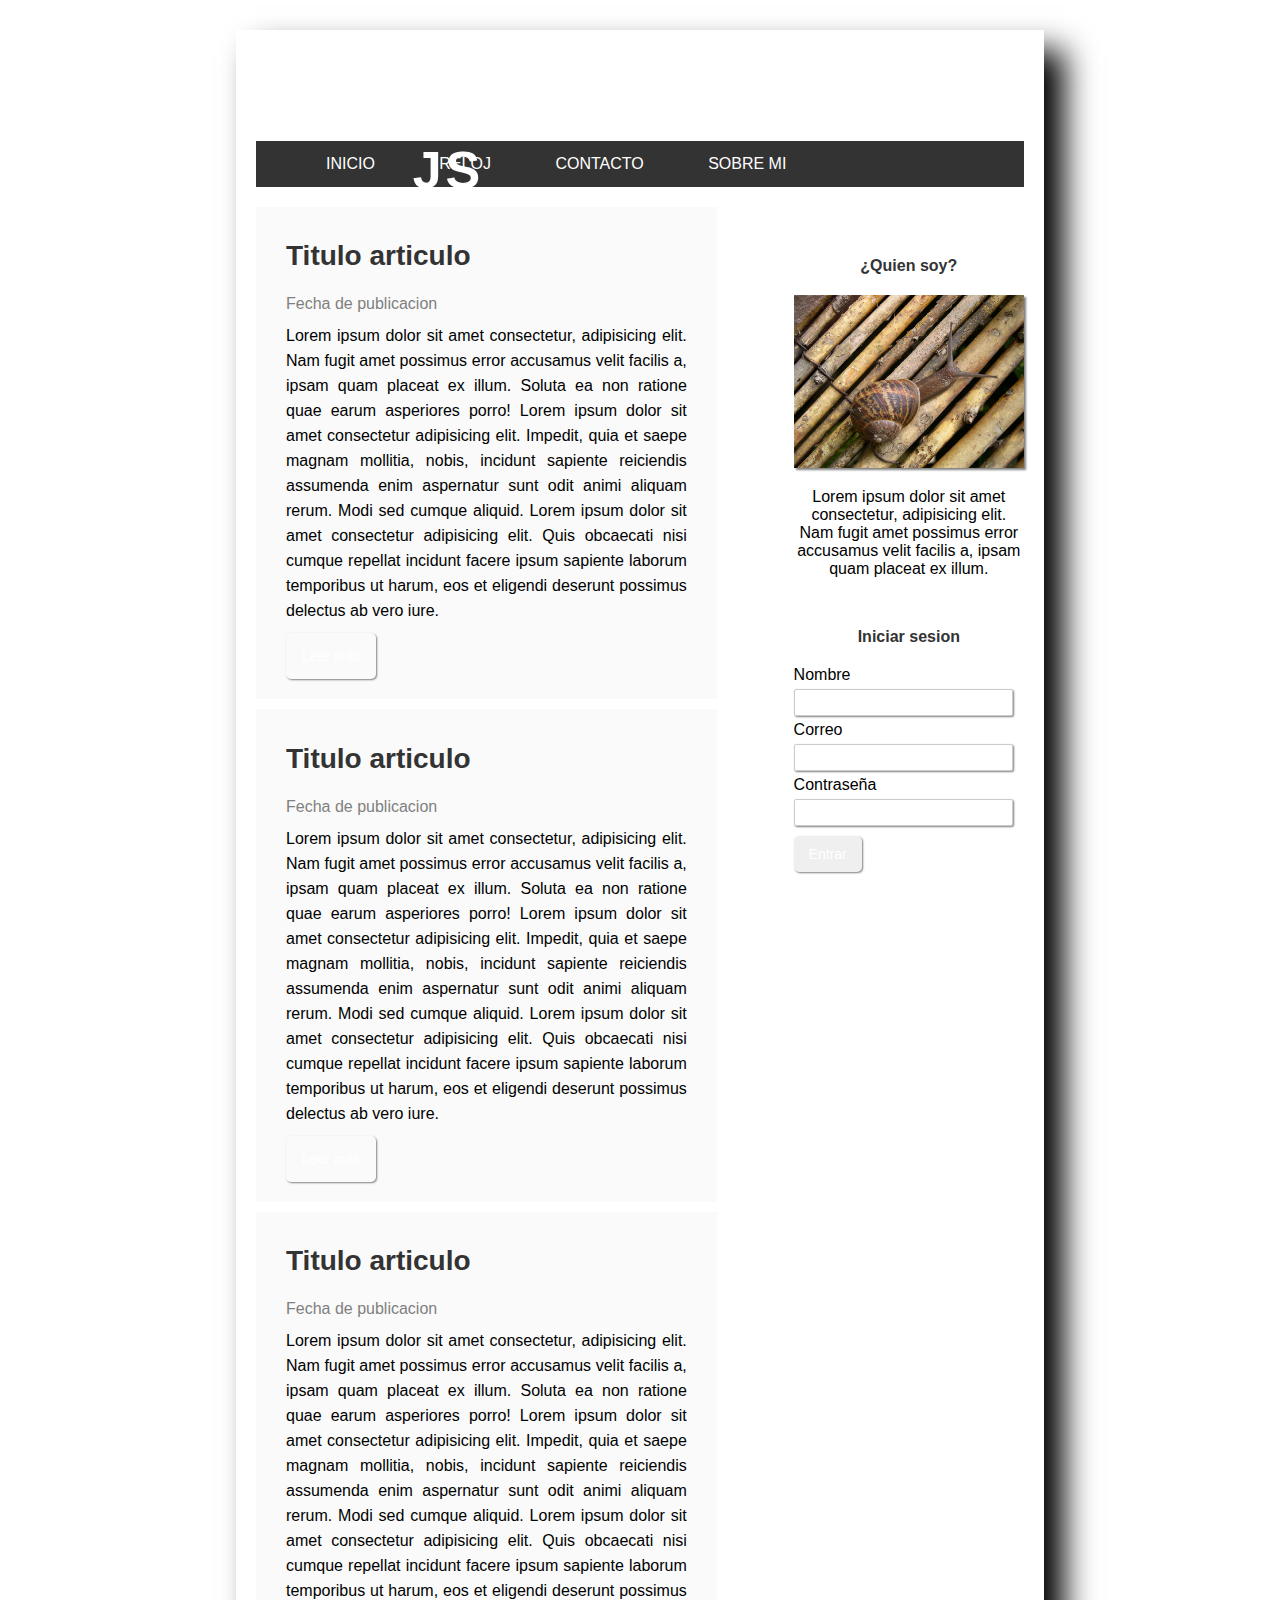
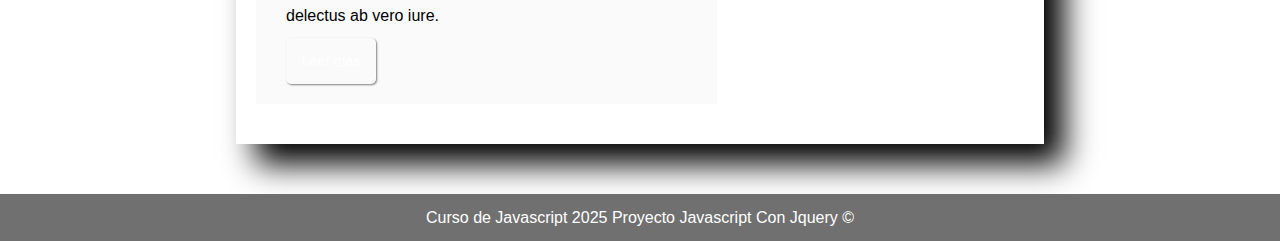
<file: index.html>
<!DOCTYPE html>
<html lang="es">
<head>
    <meta charset="UTF-8">
    <meta name="viewport" content="width=device-width, initial-scale=1.0">
    <link rel="stylesheet" type="text/css" href="css/styles.css">
    <title>Javascript Project</title>
</head>
<body>
    <section id="global">
        <header>
            <div id="logo">
                <h1>Proyecto JS</h1>
            </div>
            <div class="clearfix"></div>
            <nav id="menu">
                <ul>
                    <li><a href="#">Inicio</a></li>
                    <li><a href="#">Reloj</a></li>
                    <li><a href="#">Contacto</a></li>
                    <li><a href="#">Sobre mi</a></li>
                </ul>
            </nav>
        </header>
        <div id="slider">

        </div>
        <section id="content">
            <div id="posts">
                <article class="post">
                    <h2>Titulo articulo</h2>
                    <span class="date">Fecha de publicacion</span>
                    <p>
                        Lorem ipsum dolor sit amet consectetur, adipisicing elit. Nam fugit amet possimus error accusamus velit facilis a, ipsam quam placeat ex illum. Soluta ea non ratione quae earum asperiores porro! Lorem ipsum dolor sit amet consectetur adipisicing elit. Impedit, quia et saepe magnam mollitia, nobis, incidunt sapiente reiciendis assumenda enim aspernatur sunt odit animi aliquam rerum. Modi sed cumque aliquid. Lorem ipsum dolor sit amet consectetur adipisicing elit. Quis obcaecati nisi cumque repellat incidunt facere ipsum sapiente laborum temporibus ut harum, eos et eligendi deserunt possimus delectus ab vero iure.
                    </p>
                    <a href="#" class="button">Leer más</a>
                </article>
                                <article class="post">
                    <h2>Titulo articulo</h2>
                    <span class="date">Fecha de publicacion</span>
                    <p>
                        Lorem ipsum dolor sit amet consectetur, adipisicing elit. Nam fugit amet possimus error accusamus velit facilis a, ipsam quam placeat ex illum. Soluta ea non ratione quae earum asperiores porro! Lorem ipsum dolor sit amet consectetur adipisicing elit. Impedit, quia et saepe magnam mollitia, nobis, incidunt sapiente reiciendis assumenda enim aspernatur sunt odit animi aliquam rerum. Modi sed cumque aliquid. Lorem ipsum dolor sit amet consectetur adipisicing elit. Quis obcaecati nisi cumque repellat incidunt facere ipsum sapiente laborum temporibus ut harum, eos et eligendi deserunt possimus delectus ab vero iure.
                    </p>
                    <a href="#" class="button">Leer más</a>
                </article>
                                <article class="post">
                    <h2>Titulo articulo</h2>
                    <span class="date">Fecha de publicacion</span>
                    <p>
                        Lorem ipsum dolor sit amet consectetur, adipisicing elit. Nam fugit amet possimus error accusamus velit facilis a, ipsam quam placeat ex illum. Soluta ea non ratione quae earum asperiores porro! Lorem ipsum dolor sit amet consectetur adipisicing elit. Impedit, quia et saepe magnam mollitia, nobis, incidunt sapiente reiciendis assumenda enim aspernatur sunt odit animi aliquam rerum. Modi sed cumque aliquid. Lorem ipsum dolor sit amet consectetur adipisicing elit. Quis obcaecati nisi cumque repellat incidunt facere ipsum sapiente laborum temporibus ut harum, eos et eligendi deserunt possimus delectus ab vero iure.
                    </p>
                    <a href="#" class="button">Leer más</a>
                </article>
            </div>
            <aside id="sidebar">
                <div id="about">
                    <h4><span>¿Quien soy?</span></h4>
                    <img src="img/caracol.jpg" alt="caracol">
                    <p>Lorem ipsum dolor sit amet consectetur, adipisicing elit. Nam fugit amet possimus error accusamus velit facilis a, ipsam quam placeat ex illum. </p>
                </div>
                <form>
                    <h4 id="login">Iniciar sesion</h4>
                    <label for="name">Nombre</label>
                    <input type="text" title="name">
                    <label for="correo">Correo</label>
                    <input type="email" title="correo">
                    <label for="passwd">Contraseña</label>
                    <input type="password" title="passwd">
                    <input type="submit" title="entrar" value="Entrar">
                </form>
            </aside>
            <div class="clearfix"></div>
        </section>
    </section>
    <footer>
        Curso de Javascript 2025 Proyecto Javascript Con Jquery ©
    </footer>
</body>
</html>
</file>
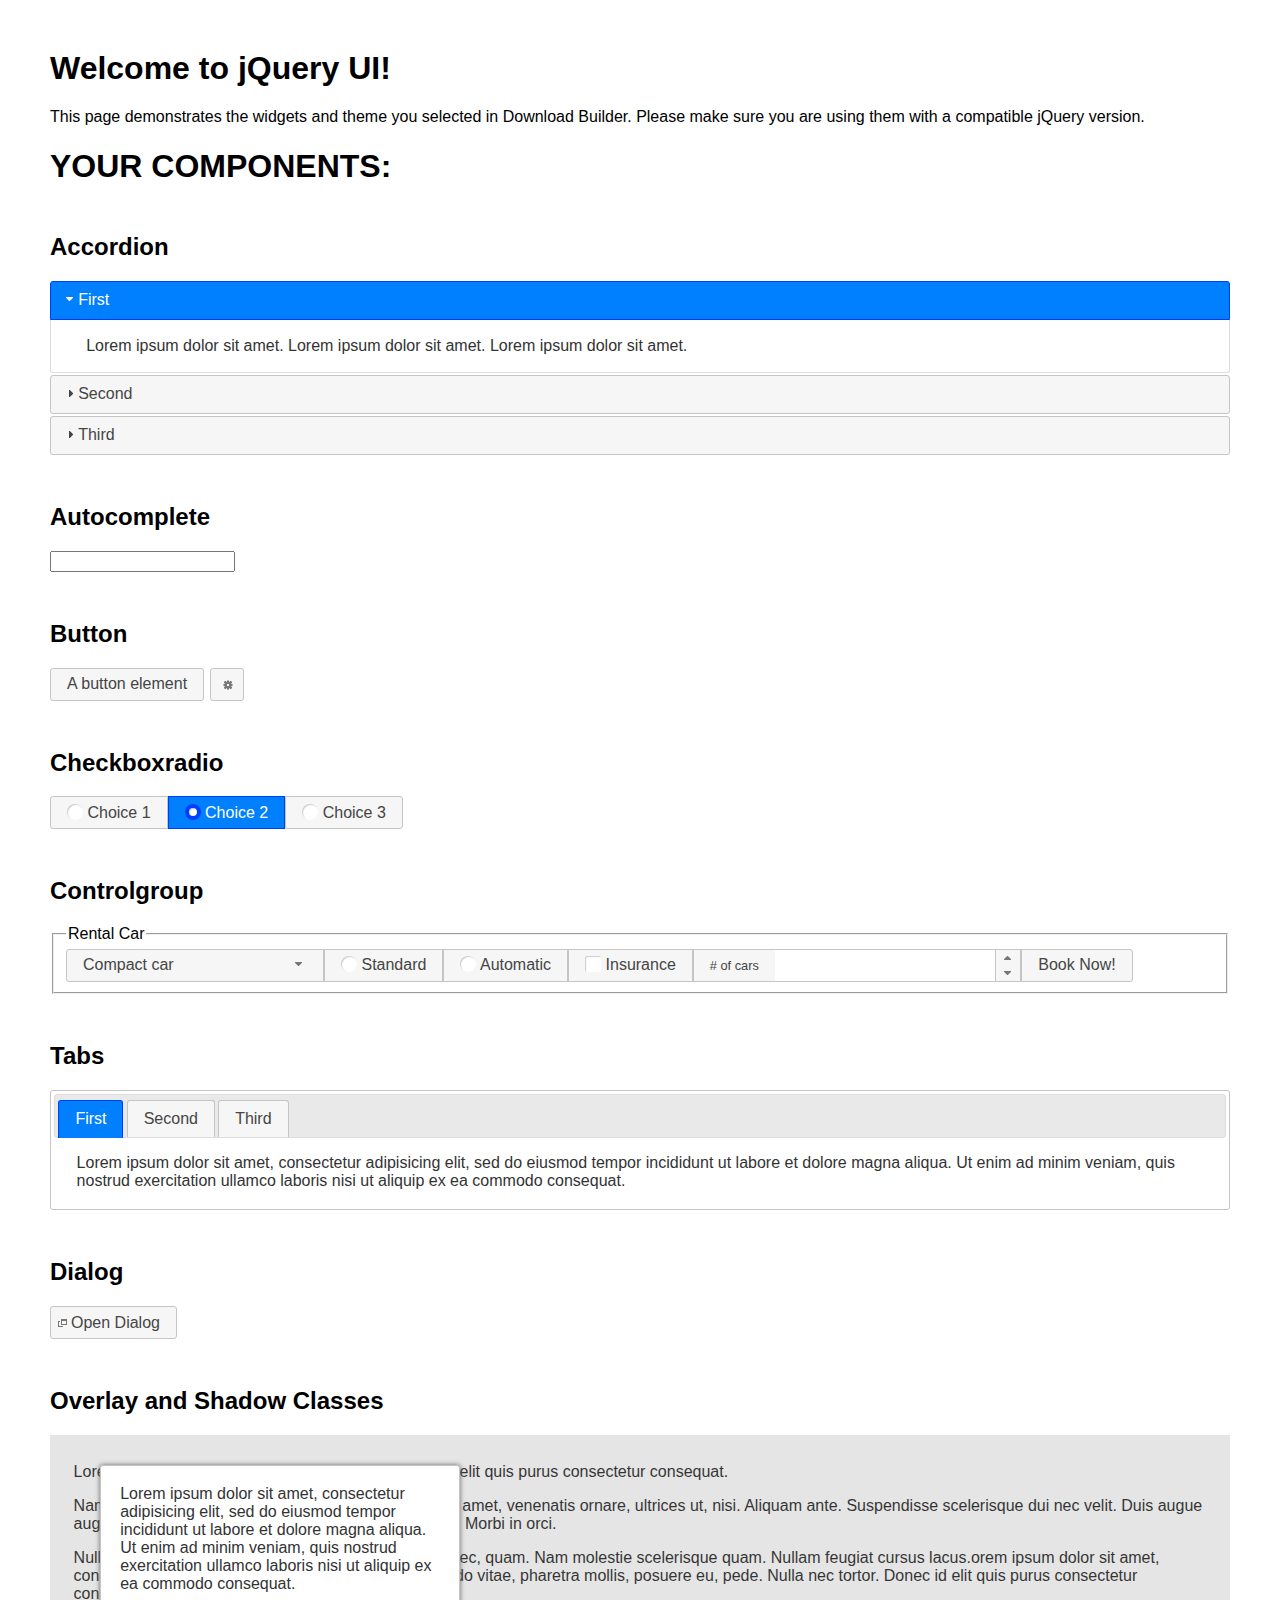
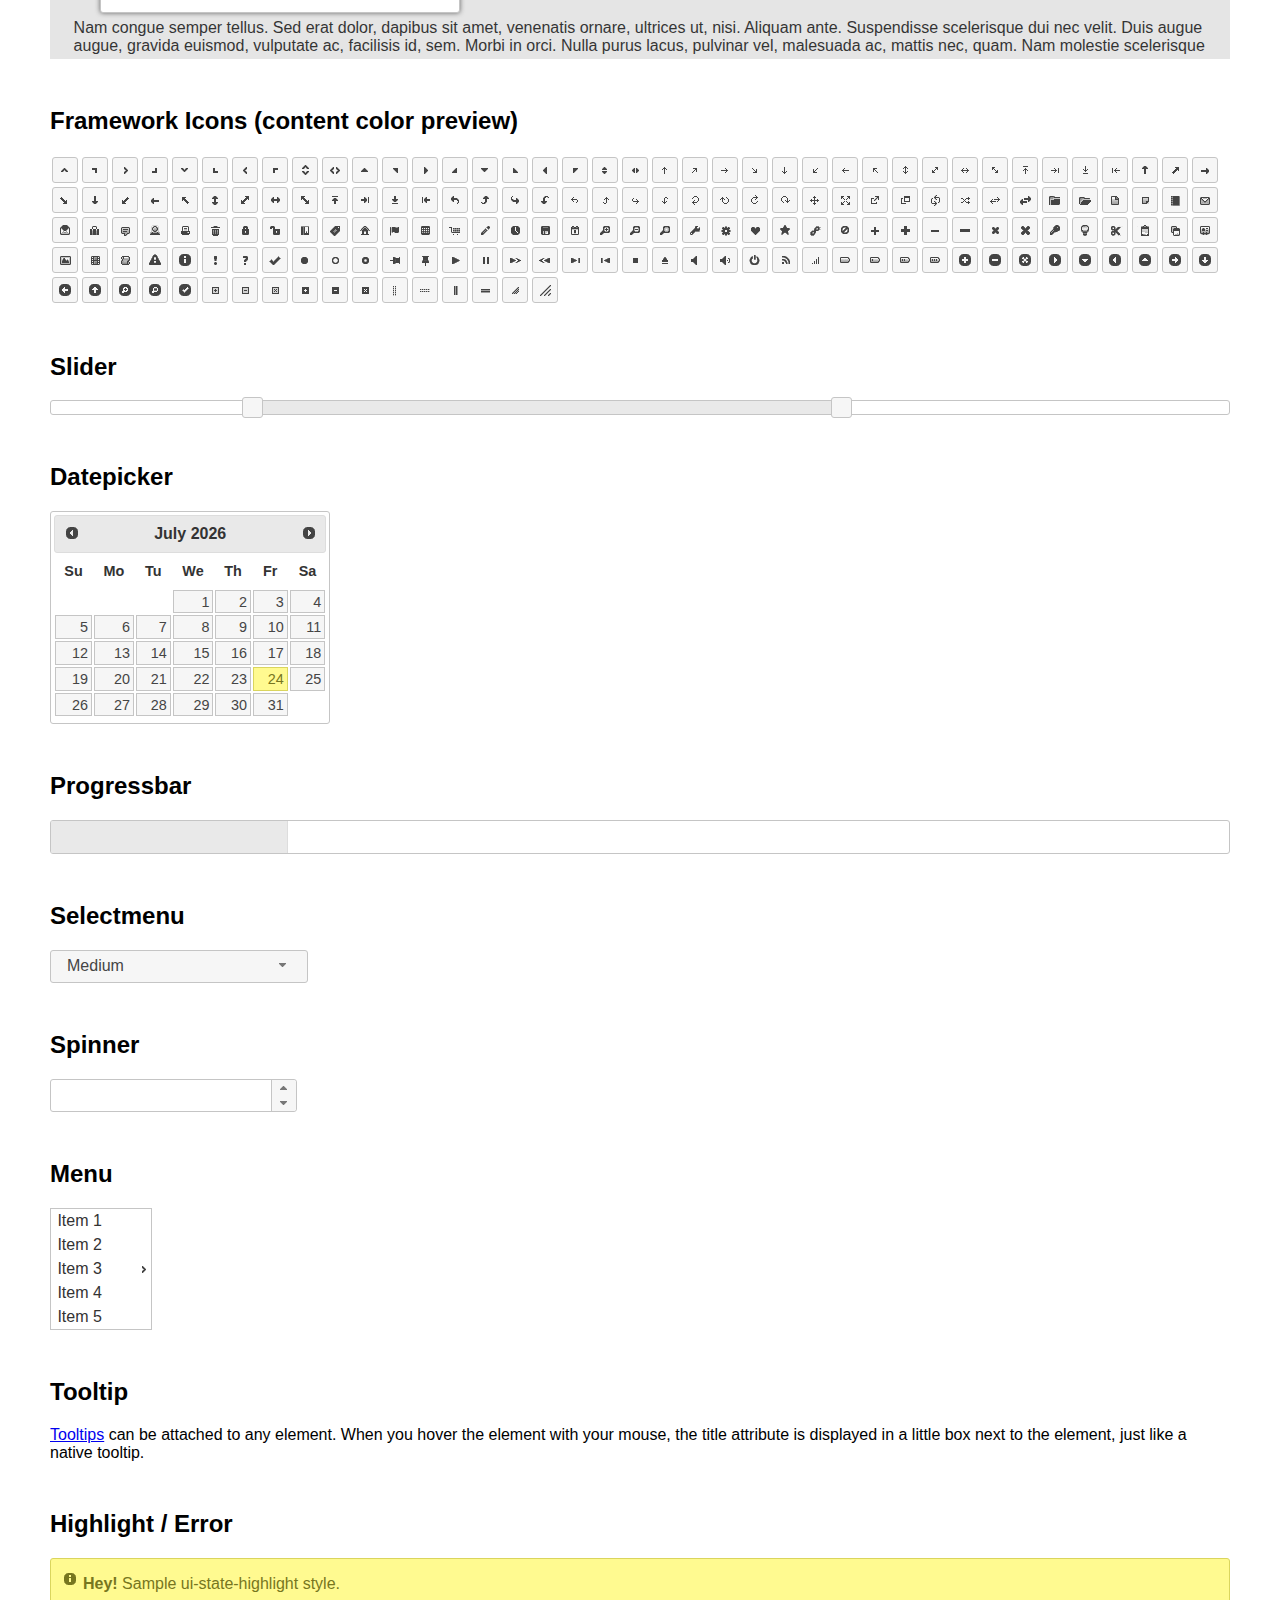
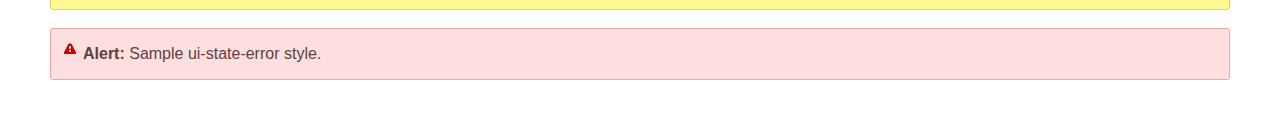
<file: jquery-ui/index.html>
<!doctype html>
<html lang="us">
<head>
	<meta charset="utf-8">
	<title>jQuery UI Example Page</title>
	<link href="jquery-ui.css" rel="stylesheet">
	<style>
	body{
		font-family: "Trebuchet MS", sans-serif;
		margin: 50px;
	}
	.demoHeaders {
		margin-top: 2em;
	}
	#dialog-link {
		padding: .4em 1em .4em 20px;
		text-decoration: none;
		position: relative;
	}
	#dialog-link span.ui-icon {
		margin: 0 5px 0 0;
		position: absolute;
		left: .2em;
		top: 50%;
		margin-top: -8px;
	}
	#icons {
		margin: 0;
		padding: 0;
	}
	#icons li {
		margin: 2px;
		position: relative;
		padding: 4px 0;
		cursor: pointer;
		float: left;
		list-style: none;
	}
	#icons span.ui-icon {
		float: left;
		margin: 0 4px;
	}
	.fakewindowcontain .ui-widget-overlay {
		position: absolute;
	}
	select {
		width: 200px;
	}
	</style>
</head>
<body>

<h1>Welcome to jQuery UI!</h1>

<div class="ui-widget">
	<p>This page demonstrates the widgets and theme you selected in Download Builder. Please make sure you are using them with a compatible jQuery version.</p>
</div>

<h1>YOUR COMPONENTS:</h1>

<!-- Accordion -->
<h2 class="demoHeaders">Accordion</h2>
<div id="accordion">
	<h3>First</h3>
	<div>Lorem ipsum dolor sit amet. Lorem ipsum dolor sit amet. Lorem ipsum dolor sit amet.</div>
	<h3>Second</h3>
	<div>Phasellus mattis tincidunt nibh.</div>
	<h3>Third</h3>
	<div>Nam dui erat, auctor a, dignissim quis.</div>
</div>

<!-- Autocomplete -->
<h2 class="demoHeaders">Autocomplete</h2>
<div>
	<input id="autocomplete" title="type &quot;a&quot;">
</div>

<!-- Button -->
<h2 class="demoHeaders">Button</h2>
<button id="button">A button element</button>
<button id="button-icon">An icon-only button</button>

<!-- Checkboxradio -->
<h2 class="demoHeaders">Checkboxradio</h2>
<form style="margin-top: 1em;">
	<div id="radioset">
		<input type="radio" id="radio1" name="radio"><label for="radio1">Choice 1</label>
		<input type="radio" id="radio2" name="radio" checked="checked"><label for="radio2">Choice 2</label>
		<input type="radio" id="radio3" name="radio"><label for="radio3">Choice 3</label>
	</div>
</form>

<!-- Controlgroup -->
<h2 class="demoHeaders">Controlgroup</h2>
<fieldset>
	<legend>Rental Car</legend>
	<div id="controlgroup">
		<select id="car-type">
			<option>Compact car</option>
			<option>Midsize car</option>
			<option>Full size car</option>
			<option>SUV</option>
			<option>Luxury</option>
			<option>Truck</option>
			<option>Van</option>
		</select>
		<label for="transmission-standard">Standard</label>
		<input type="radio" name="transmission" id="transmission-standard">
		<label for="transmission-automatic">Automatic</label>
		<input type="radio" name="transmission" id="transmission-automatic">
		<label for="insurance">Insurance</label>
		<input type="checkbox" name="insurance" id="insurance">
		<label for="horizontal-spinner" class="ui-controlgroup-label"># of cars</label>
		<input id="horizontal-spinner" class="ui-spinner-input">
		<button>Book Now!</button>
	</div>
</fieldset>

<!-- Tabs -->
<h2 class="demoHeaders">Tabs</h2>
<div id="tabs">
	<ul>
		<li><a href="#tabs-1">First</a></li>
		<li><a href="#tabs-2">Second</a></li>
		<li><a href="#tabs-3">Third</a></li>
	</ul>
	<div id="tabs-1">Lorem ipsum dolor sit amet, consectetur adipisicing elit, sed do eiusmod tempor incididunt ut labore et dolore magna aliqua. Ut enim ad minim veniam, quis nostrud exercitation ullamco laboris nisi ut aliquip ex ea commodo consequat.</div>
	<div id="tabs-2">Phasellus mattis tincidunt nibh. Cras orci urna, blandit id, pretium vel, aliquet ornare, felis. Maecenas scelerisque sem non nisl. Fusce sed lorem in enim dictum bibendum.</div>
	<div id="tabs-3">Nam dui erat, auctor a, dignissim quis, sollicitudin eu, felis. Pellentesque nisi urna, interdum eget, sagittis et, consequat vestibulum, lacus. Mauris porttitor ullamcorper augue.</div>
</div>

<h2 class="demoHeaders">Dialog</h2>
<p>
	<button id="dialog-link" class="ui-button ui-corner-all ui-widget">
		<span class="ui-icon ui-icon-newwin"></span>Open Dialog
	</button>
</p>

<h2 class="demoHeaders">Overlay and Shadow Classes</h2>
<div style="position: relative; width: 96%; height: 200px; padding:1% 2%; overflow:hidden;" class="fakewindowcontain">
	<p>Lorem ipsum dolor sit amet,  Nulla nec tortor. Donec id elit quis purus consectetur consequat. </p><p>Nam congue semper tellus. Sed erat dolor, dapibus sit amet, venenatis ornare, ultrices ut, nisi. Aliquam ante. Suspendisse scelerisque dui nec velit. Duis augue augue, gravida euismod, vulputate ac, facilisis id, sem. Morbi in orci. </p><p>Nulla purus lacus, pulvinar vel, malesuada ac, mattis nec, quam. Nam molestie scelerisque quam. Nullam feugiat cursus lacus.orem ipsum dolor sit amet, consectetur adipiscing elit. Donec libero risus, commodo vitae, pharetra mollis, posuere eu, pede. Nulla nec tortor. Donec id elit quis purus consectetur consequat. </p><p>Nam congue semper tellus. Sed erat dolor, dapibus sit amet, venenatis ornare, ultrices ut, nisi. Aliquam ante. Suspendisse scelerisque dui nec velit. Duis augue augue, gravida euismod, vulputate ac, facilisis id, sem. Morbi in orci. Nulla purus lacus, pulvinar vel, malesuada ac, mattis nec, quam. Nam molestie scelerisque quam. </p><p>Nullam feugiat cursus lacus.orem ipsum dolor sit amet, consectetur adipiscing elit. Donec libero risus, commodo vitae, pharetra mollis, posuere eu, pede. Nulla nec tortor. Donec id elit quis purus consectetur consequat. Nam congue semper tellus. Sed erat dolor, dapibus sit amet, venenatis ornare, ultrices ut, nisi. Aliquam ante. </p><p>Suspendisse scelerisque dui nec velit. Duis augue augue, gravida euismod, vulputate ac, facilisis id, sem. Morbi in orci. Nulla purus lacus, pulvinar vel, malesuada ac, mattis nec, quam. Nam molestie scelerisque quam. Nullam feugiat cursus lacus.orem ipsum dolor sit amet, consectetur adipiscing elit. Donec libero risus, commodo vitae, pharetra mollis, posuere eu, pede. Nulla nec tortor. Donec id elit quis purus consectetur consequat. Nam congue semper tellus. Sed erat dolor, dapibus sit amet, venenatis ornare, ultrices ut, nisi. </p>

	<!-- ui-dialog -->
	<div class="ui-widget-overlay ui-front"></div>
	<div style="position: absolute; width: 320px; left: 50px; top: 30px; padding: 1.2em" class="ui-widget ui-front ui-widget-content ui-corner-all ui-widget-shadow">
		Lorem ipsum dolor sit amet, consectetur adipisicing elit, sed do eiusmod tempor incididunt ut labore et dolore magna aliqua. Ut enim ad minim veniam, quis nostrud exercitation ullamco laboris nisi ut aliquip ex ea commodo consequat.
	</div>

</div>

<!-- ui-dialog -->
<div id="dialog" title="Dialog Title">
	<p>Lorem ipsum dolor sit amet, consectetur adipisicing elit, sed do eiusmod tempor incididunt ut labore et dolore magna aliqua. Ut enim ad minim veniam, quis nostrud exercitation ullamco laboris nisi ut aliquip ex ea commodo consequat.</p>
</div>


<h2 class="demoHeaders">Framework Icons (content color preview)</h2>
<ul id="icons" class="ui-widget ui-helper-clearfix">
	<li class="ui-state-default ui-corner-all" title=".ui-icon-caret-1-n"><span class="ui-icon ui-icon-caret-1-n"></span></li>
	<li class="ui-state-default ui-corner-all" title=".ui-icon-caret-1-ne"><span class="ui-icon ui-icon-caret-1-ne"></span></li>
	<li class="ui-state-default ui-corner-all" title=".ui-icon-caret-1-e"><span class="ui-icon ui-icon-caret-1-e"></span></li>
	<li class="ui-state-default ui-corner-all" title=".ui-icon-caret-1-se"><span class="ui-icon ui-icon-caret-1-se"></span></li>
	<li class="ui-state-default ui-corner-all" title=".ui-icon-caret-1-s"><span class="ui-icon ui-icon-caret-1-s"></span></li>
	<li class="ui-state-default ui-corner-all" title=".ui-icon-caret-1-sw"><span class="ui-icon ui-icon-caret-1-sw"></span></li>
	<li class="ui-state-default ui-corner-all" title=".ui-icon-caret-1-w"><span class="ui-icon ui-icon-caret-1-w"></span></li>
	<li class="ui-state-default ui-corner-all" title=".ui-icon-caret-1-nw"><span class="ui-icon ui-icon-caret-1-nw"></span></li>
	<li class="ui-state-default ui-corner-all" title=".ui-icon-caret-2-n-s"><span class="ui-icon ui-icon-caret-2-n-s"></span></li>
	<li class="ui-state-default ui-corner-all" title=".ui-icon-caret-2-e-w"><span class="ui-icon ui-icon-caret-2-e-w"></span></li>
	<li class="ui-state-default ui-corner-all" title=".ui-icon-triangle-1-n"><span class="ui-icon ui-icon-triangle-1-n"></span></li>
	<li class="ui-state-default ui-corner-all" title=".ui-icon-triangle-1-ne"><span class="ui-icon ui-icon-triangle-1-ne"></span></li>
	<li class="ui-state-default ui-corner-all" title=".ui-icon-triangle-1-e"><span class="ui-icon ui-icon-triangle-1-e"></span></li>
	<li class="ui-state-default ui-corner-all" title=".ui-icon-triangle-1-se"><span class="ui-icon ui-icon-triangle-1-se"></span></li>
	<li class="ui-state-default ui-corner-all" title=".ui-icon-triangle-1-s"><span class="ui-icon ui-icon-triangle-1-s"></span></li>
	<li class="ui-state-default ui-corner-all" title=".ui-icon-triangle-1-sw"><span class="ui-icon ui-icon-triangle-1-sw"></span></li>
	<li class="ui-state-default ui-corner-all" title=".ui-icon-triangle-1-w"><span class="ui-icon ui-icon-triangle-1-w"></span></li>
	<li class="ui-state-default ui-corner-all" title=".ui-icon-triangle-1-nw"><span class="ui-icon ui-icon-triangle-1-nw"></span></li>
	<li class="ui-state-default ui-corner-all" title=".ui-icon-triangle-2-n-s"><span class="ui-icon ui-icon-triangle-2-n-s"></span></li>
	<li class="ui-state-default ui-corner-all" title=".ui-icon-triangle-2-e-w"><span class="ui-icon ui-icon-triangle-2-e-w"></span></li>
	<li class="ui-state-default ui-corner-all" title=".ui-icon-arrow-1-n"><span class="ui-icon ui-icon-arrow-1-n"></span></li>
	<li class="ui-state-default ui-corner-all" title=".ui-icon-arrow-1-ne"><span class="ui-icon ui-icon-arrow-1-ne"></span></li>
	<li class="ui-state-default ui-corner-all" title=".ui-icon-arrow-1-e"><span class="ui-icon ui-icon-arrow-1-e"></span></li>
	<li class="ui-state-default ui-corner-all" title=".ui-icon-arrow-1-se"><span class="ui-icon ui-icon-arrow-1-se"></span></li>
	<li class="ui-state-default ui-corner-all" title=".ui-icon-arrow-1-s"><span class="ui-icon ui-icon-arrow-1-s"></span></li>
	<li class="ui-state-default ui-corner-all" title=".ui-icon-arrow-1-sw"><span class="ui-icon ui-icon-arrow-1-sw"></span></li>
	<li class="ui-state-default ui-corner-all" title=".ui-icon-arrow-1-w"><span class="ui-icon ui-icon-arrow-1-w"></span></li>
	<li class="ui-state-default ui-corner-all" title=".ui-icon-arrow-1-nw"><span class="ui-icon ui-icon-arrow-1-nw"></span></li>
	<li class="ui-state-default ui-corner-all" title=".ui-icon-arrow-2-n-s"><span class="ui-icon ui-icon-arrow-2-n-s"></span></li>
	<li class="ui-state-default ui-corner-all" title=".ui-icon-arrow-2-ne-sw"><span class="ui-icon ui-icon-arrow-2-ne-sw"></span></li>
	<li class="ui-state-default ui-corner-all" title=".ui-icon-arrow-2-e-w"><span class="ui-icon ui-icon-arrow-2-e-w"></span></li>
	<li class="ui-state-default ui-corner-all" title=".ui-icon-arrow-2-se-nw"><span class="ui-icon ui-icon-arrow-2-se-nw"></span></li>
	<li class="ui-state-default ui-corner-all" title=".ui-icon-arrowstop-1-n"><span class="ui-icon ui-icon-arrowstop-1-n"></span></li>
	<li class="ui-state-default ui-corner-all" title=".ui-icon-arrowstop-1-e"><span class="ui-icon ui-icon-arrowstop-1-e"></span></li>
	<li class="ui-state-default ui-corner-all" title=".ui-icon-arrowstop-1-s"><span class="ui-icon ui-icon-arrowstop-1-s"></span></li>
	<li class="ui-state-default ui-corner-all" title=".ui-icon-arrowstop-1-w"><span class="ui-icon ui-icon-arrowstop-1-w"></span></li>
	<li class="ui-state-default ui-corner-all" title=".ui-icon-arrowthick-1-n"><span class="ui-icon ui-icon-arrowthick-1-n"></span></li>
	<li class="ui-state-default ui-corner-all" title=".ui-icon-arrowthick-1-ne"><span class="ui-icon ui-icon-arrowthick-1-ne"></span></li>
	<li class="ui-state-default ui-corner-all" title=".ui-icon-arrowthick-1-e"><span class="ui-icon ui-icon-arrowthick-1-e"></span></li>
	<li class="ui-state-default ui-corner-all" title=".ui-icon-arrowthick-1-se"><span class="ui-icon ui-icon-arrowthick-1-se"></span></li>
	<li class="ui-state-default ui-corner-all" title=".ui-icon-arrowthick-1-s"><span class="ui-icon ui-icon-arrowthick-1-s"></span></li>
	<li class="ui-state-default ui-corner-all" title=".ui-icon-arrowthick-1-sw"><span class="ui-icon ui-icon-arrowthick-1-sw"></span></li>
	<li class="ui-state-default ui-corner-all" title=".ui-icon-arrowthick-1-w"><span class="ui-icon ui-icon-arrowthick-1-w"></span></li>
	<li class="ui-state-default ui-corner-all" title=".ui-icon-arrowthick-1-nw"><span class="ui-icon ui-icon-arrowthick-1-nw"></span></li>
	<li class="ui-state-default ui-corner-all" title=".ui-icon-arrowthick-2-n-s"><span class="ui-icon ui-icon-arrowthick-2-n-s"></span></li>
	<li class="ui-state-default ui-corner-all" title=".ui-icon-arrowthick-2-ne-sw"><span class="ui-icon ui-icon-arrowthick-2-ne-sw"></span></li>
	<li class="ui-state-default ui-corner-all" title=".ui-icon-arrowthick-2-e-w"><span class="ui-icon ui-icon-arrowthick-2-e-w"></span></li>
	<li class="ui-state-default ui-corner-all" title=".ui-icon-arrowthick-2-se-nw"><span class="ui-icon ui-icon-arrowthick-2-se-nw"></span></li>
	<li class="ui-state-default ui-corner-all" title=".ui-icon-arrowthickstop-1-n"><span class="ui-icon ui-icon-arrowthickstop-1-n"></span></li>
	<li class="ui-state-default ui-corner-all" title=".ui-icon-arrowthickstop-1-e"><span class="ui-icon ui-icon-arrowthickstop-1-e"></span></li>
	<li class="ui-state-default ui-corner-all" title=".ui-icon-arrowthickstop-1-s"><span class="ui-icon ui-icon-arrowthickstop-1-s"></span></li>
	<li class="ui-state-default ui-corner-all" title=".ui-icon-arrowthickstop-1-w"><span class="ui-icon ui-icon-arrowthickstop-1-w"></span></li>
	<li class="ui-state-default ui-corner-all" title=".ui-icon-arrowreturnthick-1-w"><span class="ui-icon ui-icon-arrowreturnthick-1-w"></span></li>
	<li class="ui-state-default ui-corner-all" title=".ui-icon-arrowreturnthick-1-n"><span class="ui-icon ui-icon-arrowreturnthick-1-n"></span></li>
	<li class="ui-state-default ui-corner-all" title=".ui-icon-arrowreturnthick-1-e"><span class="ui-icon ui-icon-arrowreturnthick-1-e"></span></li>
	<li class="ui-state-default ui-corner-all" title=".ui-icon-arrowreturnthick-1-s"><span class="ui-icon ui-icon-arrowreturnthick-1-s"></span></li>
	<li class="ui-state-default ui-corner-all" title=".ui-icon-arrowreturn-1-w"><span class="ui-icon ui-icon-arrowreturn-1-w"></span></li>
	<li class="ui-state-default ui-corner-all" title=".ui-icon-arrowreturn-1-n"><span class="ui-icon ui-icon-arrowreturn-1-n"></span></li>
	<li class="ui-state-default ui-corner-all" title=".ui-icon-arrowreturn-1-e"><span class="ui-icon ui-icon-arrowreturn-1-e"></span></li>
	<li class="ui-state-default ui-corner-all" title=".ui-icon-arrowreturn-1-s"><span class="ui-icon ui-icon-arrowreturn-1-s"></span></li>
	<li class="ui-state-default ui-corner-all" title=".ui-icon-arrowrefresh-1-w"><span class="ui-icon ui-icon-arrowrefresh-1-w"></span></li>
	<li class="ui-state-default ui-corner-all" title=".ui-icon-arrowrefresh-1-n"><span class="ui-icon ui-icon-arrowrefresh-1-n"></span></li>
	<li class="ui-state-default ui-corner-all" title=".ui-icon-arrowrefresh-1-e"><span class="ui-icon ui-icon-arrowrefresh-1-e"></span></li>
	<li class="ui-state-default ui-corner-all" title=".ui-icon-arrowrefresh-1-s"><span class="ui-icon ui-icon-arrowrefresh-1-s"></span></li>
	<li class="ui-state-default ui-corner-all" title=".ui-icon-arrow-4"><span class="ui-icon ui-icon-arrow-4"></span></li>
	<li class="ui-state-default ui-corner-all" title=".ui-icon-arrow-4-diag"><span class="ui-icon ui-icon-arrow-4-diag"></span></li>
	<li class="ui-state-default ui-corner-all" title=".ui-icon-extlink"><span class="ui-icon ui-icon-extlink"></span></li>
	<li class="ui-state-default ui-corner-all" title=".ui-icon-newwin"><span class="ui-icon ui-icon-newwin"></span></li>
	<li class="ui-state-default ui-corner-all" title=".ui-icon-refresh"><span class="ui-icon ui-icon-refresh"></span></li>
	<li class="ui-state-default ui-corner-all" title=".ui-icon-shuffle"><span class="ui-icon ui-icon-shuffle"></span></li>
	<li class="ui-state-default ui-corner-all" title=".ui-icon-transfer-e-w"><span class="ui-icon ui-icon-transfer-e-w"></span></li>
	<li class="ui-state-default ui-corner-all" title=".ui-icon-transferthick-e-w"><span class="ui-icon ui-icon-transferthick-e-w"></span></li>
	<li class="ui-state-default ui-corner-all" title=".ui-icon-folder-collapsed"><span class="ui-icon ui-icon-folder-collapsed"></span></li>
	<li class="ui-state-default ui-corner-all" title=".ui-icon-folder-open"><span class="ui-icon ui-icon-folder-open"></span></li>
	<li class="ui-state-default ui-corner-all" title=".ui-icon-document"><span class="ui-icon ui-icon-document"></span></li>
	<li class="ui-state-default ui-corner-all" title=".ui-icon-document-b"><span class="ui-icon ui-icon-document-b"></span></li>
	<li class="ui-state-default ui-corner-all" title=".ui-icon-note"><span class="ui-icon ui-icon-note"></span></li>
	<li class="ui-state-default ui-corner-all" title=".ui-icon-mail-closed"><span class="ui-icon ui-icon-mail-closed"></span></li>
	<li class="ui-state-default ui-corner-all" title=".ui-icon-mail-open"><span class="ui-icon ui-icon-mail-open"></span></li>
	<li class="ui-state-default ui-corner-all" title=".ui-icon-suitcase"><span class="ui-icon ui-icon-suitcase"></span></li>
	<li class="ui-state-default ui-corner-all" title=".ui-icon-comment"><span class="ui-icon ui-icon-comment"></span></li>
	<li class="ui-state-default ui-corner-all" title=".ui-icon-person"><span class="ui-icon ui-icon-person"></span></li>
	<li class="ui-state-default ui-corner-all" title=".ui-icon-print"><span class="ui-icon ui-icon-print"></span></li>
	<li class="ui-state-default ui-corner-all" title=".ui-icon-trash"><span class="ui-icon ui-icon-trash"></span></li>
	<li class="ui-state-default ui-corner-all" title=".ui-icon-locked"><span class="ui-icon ui-icon-locked"></span></li>
	<li class="ui-state-default ui-corner-all" title=".ui-icon-unlocked"><span class="ui-icon ui-icon-unlocked"></span></li>
	<li class="ui-state-default ui-corner-all" title=".ui-icon-bookmark"><span class="ui-icon ui-icon-bookmark"></span></li>
	<li class="ui-state-default ui-corner-all" title=".ui-icon-tag"><span class="ui-icon ui-icon-tag"></span></li>
	<li class="ui-state-default ui-corner-all" title=".ui-icon-home"><span class="ui-icon ui-icon-home"></span></li>
	<li class="ui-state-default ui-corner-all" title=".ui-icon-flag"><span class="ui-icon ui-icon-flag"></span></li>
	<li class="ui-state-default ui-corner-all" title=".ui-icon-calculator"><span class="ui-icon ui-icon-calculator"></span></li>
	<li class="ui-state-default ui-corner-all" title=".ui-icon-cart"><span class="ui-icon ui-icon-cart"></span></li>
	<li class="ui-state-default ui-corner-all" title=".ui-icon-pencil"><span class="ui-icon ui-icon-pencil"></span></li>
	<li class="ui-state-default ui-corner-all" title=".ui-icon-clock"><span class="ui-icon ui-icon-clock"></span></li>
	<li class="ui-state-default ui-corner-all" title=".ui-icon-disk"><span class="ui-icon ui-icon-disk"></span></li>
	<li class="ui-state-default ui-corner-all" title=".ui-icon-calendar"><span class="ui-icon ui-icon-calendar"></span></li>
	<li class="ui-state-default ui-corner-all" title=".ui-icon-zoomin"><span class="ui-icon ui-icon-zoomin"></span></li>
	<li class="ui-state-default ui-corner-all" title=".ui-icon-zoomout"><span class="ui-icon ui-icon-zoomout"></span></li>
	<li class="ui-state-default ui-corner-all" title=".ui-icon-search"><span class="ui-icon ui-icon-search"></span></li>
	<li class="ui-state-default ui-corner-all" title=".ui-icon-wrench"><span class="ui-icon ui-icon-wrench"></span></li>
	<li class="ui-state-default ui-corner-all" title=".ui-icon-gear"><span class="ui-icon ui-icon-gear"></span></li>
	<li class="ui-state-default ui-corner-all" title=".ui-icon-heart"><span class="ui-icon ui-icon-heart"></span></li>
	<li class="ui-state-default ui-corner-all" title=".ui-icon-star"><span class="ui-icon ui-icon-star"></span></li>
	<li class="ui-state-default ui-corner-all" title=".ui-icon-link"><span class="ui-icon ui-icon-link"></span></li>
	<li class="ui-state-default ui-corner-all" title=".ui-icon-cancel"><span class="ui-icon ui-icon-cancel"></span></li>
	<li class="ui-state-default ui-corner-all" title=".ui-icon-plus"><span class="ui-icon ui-icon-plus"></span></li>
	<li class="ui-state-default ui-corner-all" title=".ui-icon-plusthick"><span class="ui-icon ui-icon-plusthick"></span></li>
	<li class="ui-state-default ui-corner-all" title=".ui-icon-minus"><span class="ui-icon ui-icon-minus"></span></li>
	<li class="ui-state-default ui-corner-all" title=".ui-icon-minusthick"><span class="ui-icon ui-icon-minusthick"></span></li>
	<li class="ui-state-default ui-corner-all" title=".ui-icon-close"><span class="ui-icon ui-icon-close"></span></li>
	<li class="ui-state-default ui-corner-all" title=".ui-icon-closethick"><span class="ui-icon ui-icon-closethick"></span></li>
	<li class="ui-state-default ui-corner-all" title=".ui-icon-key"><span class="ui-icon ui-icon-key"></span></li>
	<li class="ui-state-default ui-corner-all" title=".ui-icon-lightbulb"><span class="ui-icon ui-icon-lightbulb"></span></li>
	<li class="ui-state-default ui-corner-all" title=".ui-icon-scissors"><span class="ui-icon ui-icon-scissors"></span></li>
	<li class="ui-state-default ui-corner-all" title=".ui-icon-clipboard"><span class="ui-icon ui-icon-clipboard"></span></li>
	<li class="ui-state-default ui-corner-all" title=".ui-icon-copy"><span class="ui-icon ui-icon-copy"></span></li>
	<li class="ui-state-default ui-corner-all" title=".ui-icon-contact"><span class="ui-icon ui-icon-contact"></span></li>
	<li class="ui-state-default ui-corner-all" title=".ui-icon-image"><span class="ui-icon ui-icon-image"></span></li>
	<li class="ui-state-default ui-corner-all" title=".ui-icon-video"><span class="ui-icon ui-icon-video"></span></li>
	<li class="ui-state-default ui-corner-all" title=".ui-icon-script"><span class="ui-icon ui-icon-script"></span></li>
	<li class="ui-state-default ui-corner-all" title=".ui-icon-alert"><span class="ui-icon ui-icon-alert"></span></li>
	<li class="ui-state-default ui-corner-all" title=".ui-icon-info"><span class="ui-icon ui-icon-info"></span></li>
	<li class="ui-state-default ui-corner-all" title=".ui-icon-notice"><span class="ui-icon ui-icon-notice"></span></li>
	<li class="ui-state-default ui-corner-all" title=".ui-icon-help"><span class="ui-icon ui-icon-help"></span></li>
	<li class="ui-state-default ui-corner-all" title=".ui-icon-check"><span class="ui-icon ui-icon-check"></span></li>
	<li class="ui-state-default ui-corner-all" title=".ui-icon-bullet"><span class="ui-icon ui-icon-bullet"></span></li>
	<li class="ui-state-default ui-corner-all" title=".ui-icon-radio-off"><span class="ui-icon ui-icon-radio-off"></span></li>
	<li class="ui-state-default ui-corner-all" title=".ui-icon-radio-on"><span class="ui-icon ui-icon-radio-on"></span></li>
	<li class="ui-state-default ui-corner-all" title=".ui-icon-pin-w"><span class="ui-icon ui-icon-pin-w"></span></li>
	<li class="ui-state-default ui-corner-all" title=".ui-icon-pin-s"><span class="ui-icon ui-icon-pin-s"></span></li>
	<li class="ui-state-default ui-corner-all" title=".ui-icon-play"><span class="ui-icon ui-icon-play"></span></li>
	<li class="ui-state-default ui-corner-all" title=".ui-icon-pause"><span class="ui-icon ui-icon-pause"></span></li>
	<li class="ui-state-default ui-corner-all" title=".ui-icon-seek-next"><span class="ui-icon ui-icon-seek-next"></span></li>
	<li class="ui-state-default ui-corner-all" title=".ui-icon-seek-prev"><span class="ui-icon ui-icon-seek-prev"></span></li>
	<li class="ui-state-default ui-corner-all" title=".ui-icon-seek-end"><span class="ui-icon ui-icon-seek-end"></span></li>
	<li class="ui-state-default ui-corner-all" title=".ui-icon-seek-first"><span class="ui-icon ui-icon-seek-first"></span></li>
	<li class="ui-state-default ui-corner-all" title=".ui-icon-stop"><span class="ui-icon ui-icon-stop"></span></li>
	<li class="ui-state-default ui-corner-all" title=".ui-icon-eject"><span class="ui-icon ui-icon-eject"></span></li>
	<li class="ui-state-default ui-corner-all" title=".ui-icon-volume-off"><span class="ui-icon ui-icon-volume-off"></span></li>
	<li class="ui-state-default ui-corner-all" title=".ui-icon-volume-on"><span class="ui-icon ui-icon-volume-on"></span></li>
	<li class="ui-state-default ui-corner-all" title=".ui-icon-power"><span class="ui-icon ui-icon-power"></span></li>
	<li class="ui-state-default ui-corner-all" title=".ui-icon-signal-diag"><span class="ui-icon ui-icon-signal-diag"></span></li>
	<li class="ui-state-default ui-corner-all" title=".ui-icon-signal"><span class="ui-icon ui-icon-signal"></span></li>
	<li class="ui-state-default ui-corner-all" title=".ui-icon-battery-0"><span class="ui-icon ui-icon-battery-0"></span></li>
	<li class="ui-state-default ui-corner-all" title=".ui-icon-battery-1"><span class="ui-icon ui-icon-battery-1"></span></li>
	<li class="ui-state-default ui-corner-all" title=".ui-icon-battery-2"><span class="ui-icon ui-icon-battery-2"></span></li>
	<li class="ui-state-default ui-corner-all" title=".ui-icon-battery-3"><span class="ui-icon ui-icon-battery-3"></span></li>
	<li class="ui-state-default ui-corner-all" title=".ui-icon-circle-plus"><span class="ui-icon ui-icon-circle-plus"></span></li>
	<li class="ui-state-default ui-corner-all" title=".ui-icon-circle-minus"><span class="ui-icon ui-icon-circle-minus"></span></li>
	<li class="ui-state-default ui-corner-all" title=".ui-icon-circle-close"><span class="ui-icon ui-icon-circle-close"></span></li>
	<li class="ui-state-default ui-corner-all" title=".ui-icon-circle-triangle-e"><span class="ui-icon ui-icon-circle-triangle-e"></span></li>
	<li class="ui-state-default ui-corner-all" title=".ui-icon-circle-triangle-s"><span class="ui-icon ui-icon-circle-triangle-s"></span></li>
	<li class="ui-state-default ui-corner-all" title=".ui-icon-circle-triangle-w"><span class="ui-icon ui-icon-circle-triangle-w"></span></li>
	<li class="ui-state-default ui-corner-all" title=".ui-icon-circle-triangle-n"><span class="ui-icon ui-icon-circle-triangle-n"></span></li>
	<li class="ui-state-default ui-corner-all" title=".ui-icon-circle-arrow-e"><span class="ui-icon ui-icon-circle-arrow-e"></span></li>
	<li class="ui-state-default ui-corner-all" title=".ui-icon-circle-arrow-s"><span class="ui-icon ui-icon-circle-arrow-s"></span></li>
	<li class="ui-state-default ui-corner-all" title=".ui-icon-circle-arrow-w"><span class="ui-icon ui-icon-circle-arrow-w"></span></li>
	<li class="ui-state-default ui-corner-all" title=".ui-icon-circle-arrow-n"><span class="ui-icon ui-icon-circle-arrow-n"></span></li>
	<li class="ui-state-default ui-corner-all" title=".ui-icon-circle-zoomin"><span class="ui-icon ui-icon-circle-zoomin"></span></li>
	<li class="ui-state-default ui-corner-all" title=".ui-icon-circle-zoomout"><span class="ui-icon ui-icon-circle-zoomout"></span></li>
	<li class="ui-state-default ui-corner-all" title=".ui-icon-circle-check"><span class="ui-icon ui-icon-circle-check"></span></li>
	<li class="ui-state-default ui-corner-all" title=".ui-icon-circlesmall-plus"><span class="ui-icon ui-icon-circlesmall-plus"></span></li>
	<li class="ui-state-default ui-corner-all" title=".ui-icon-circlesmall-minus"><span class="ui-icon ui-icon-circlesmall-minus"></span></li>
	<li class="ui-state-default ui-corner-all" title=".ui-icon-circlesmall-close"><span class="ui-icon ui-icon-circlesmall-close"></span></li>
	<li class="ui-state-default ui-corner-all" title=".ui-icon-squaresmall-plus"><span class="ui-icon ui-icon-squaresmall-plus"></span></li>
	<li class="ui-state-default ui-corner-all" title=".ui-icon-squaresmall-minus"><span class="ui-icon ui-icon-squaresmall-minus"></span></li>
	<li class="ui-state-default ui-corner-all" title=".ui-icon-squaresmall-close"><span class="ui-icon ui-icon-squaresmall-close"></span></li>
	<li class="ui-state-default ui-corner-all" title=".ui-icon-grip-dotted-vertical"><span class="ui-icon ui-icon-grip-dotted-vertical"></span></li>
	<li class="ui-state-default ui-corner-all" title=".ui-icon-grip-dotted-horizontal"><span class="ui-icon ui-icon-grip-dotted-horizontal"></span></li>
	<li class="ui-state-default ui-corner-all" title=".ui-icon-grip-solid-vertical"><span class="ui-icon ui-icon-grip-solid-vertical"></span></li>
	<li class="ui-state-default ui-corner-all" title=".ui-icon-grip-solid-horizontal"><span class="ui-icon ui-icon-grip-solid-horizontal"></span></li>
	<li class="ui-state-default ui-corner-all" title=".ui-icon-gripsmall-diagonal-se"><span class="ui-icon ui-icon-gripsmall-diagonal-se"></span></li>
	<li class="ui-state-default ui-corner-all" title=".ui-icon-grip-diagonal-se"><span class="ui-icon ui-icon-grip-diagonal-se"></span></li>
</ul>

<!-- Slider -->
<h2 class="demoHeaders">Slider</h2>
<div id="slider"></div>

<!-- Datepicker -->
<h2 class="demoHeaders">Datepicker</h2>
<div id="datepicker"></div>

<!-- Progressbar -->
<h2 class="demoHeaders">Progressbar</h2>
<div id="progressbar"></div>

<!-- Progressbar -->
<h2 class="demoHeaders">Selectmenu</h2>
<select id="selectmenu">
	<option>Slower</option>
	<option>Slow</option>
	<option selected="selected">Medium</option>
	<option>Fast</option>
	<option>Faster</option>
</select>

<!-- Spinner -->
<h2 class="demoHeaders">Spinner</h2>
<input id="spinner">

<!-- Menu -->
<h2 class="demoHeaders">Menu</h2>
<ul style="width:100px;" id="menu">
	<li><div>Item 1</div></li>
	<li><div>Item 2</div></li>
	<li><div>Item 3</div>
		<ul>
			<li><div>Item 3-1</div></li>
			<li><div>Item 3-2</div></li>
			<li><div>Item 3-3</div></li>
			<li><div>Item 3-4</div></li>
			<li><div>Item 3-5</div></li>
		</ul>
	</li>
	<li><div>Item 4</div></li>
	<li><div>Item 5</div></li>
</ul>

<!-- Tooltip -->
<h2 class="demoHeaders">Tooltip</h2>
<p id="tooltip">
	<a href="#" title="That&apos;s what this widget is">Tooltips</a> can be attached to any element. When you hover
the element with your mouse, the title attribute is displayed in a little box next to the element, just like a native tooltip.
</p>

<!-- Highlight / Error -->
<h2 class="demoHeaders">Highlight / Error</h2>
<div class="ui-widget">
	<div class="ui-state-highlight ui-corner-all" style="margin-top: 20px; padding: 0 .7em;">
		<p><span class="ui-icon ui-icon-info" style="float: left; margin-right: .3em;"></span>
		<strong>Hey!</strong> Sample ui-state-highlight style.</p>
	</div>
</div>
<br>
<div class="ui-widget">
	<div class="ui-state-error ui-corner-all" style="padding: 0 .7em;">
		<p><span class="ui-icon ui-icon-alert" style="float: left; margin-right: .3em;"></span>
		<strong>Alert:</strong> Sample ui-state-error style.</p>
	</div>
</div>

<script src="external/jquery/jquery.js"></script>
<script src="jquery-ui.js"></script>
<script>
$( "#accordion" ).accordion();

var availableTags = [
	"ActionScript",
	"AppleScript",
	"Asp",
	"BASIC",
	"C",
	"C++",
	"Clojure",
	"COBOL",
	"ColdFusion",
	"Erlang",
	"Fortran",
	"Groovy",
	"Haskell",
	"Java",
	"JavaScript",
	"Lisp",
	"Perl",
	"PHP",
	"Python",
	"Ruby",
	"Scala",
	"Scheme"
];
$( "#autocomplete" ).autocomplete({
	source: availableTags
});

$( "#button" ).button();
$( "#button-icon" ).button({
	icon: "ui-icon-gear",
	showLabel: false
});

$( "#radioset" ).controlgroup();

$( "#controlgroup" ).controlgroup();

$( "#tabs" ).tabs();

$( "#dialog" ).dialog({
	autoOpen: false,
	width: 400,
	buttons: [
		{
			text: "Ok",
			click: function() {
				$( this ).dialog( "close" );
			}
		},
		{
			text: "Cancel",
			click: function() {
				$( this ).dialog( "close" );
			}
		}
	]
});

// Link to open the dialog
$( "#dialog-link" ).click(function( event ) {
	$( "#dialog" ).dialog( "open" );
	event.preventDefault();
});

$( "#datepicker" ).datepicker({
	inline: true
});

$( "#slider" ).slider({
	range: true,
	values: [ 17, 67 ]
});

$( "#progressbar" ).progressbar({
	value: 20
});

$( "#spinner" ).spinner();

$( "#menu" ).menu();

$( "#tooltip" ).tooltip();

$( "#selectmenu" ).selectmenu();

// Hover states on the static widgets
$( "#dialog-link, #icons li" ).hover(
	function() {
		$( this ).addClass( "ui-state-hover" );
	},
	function() {
		$( this ).removeClass( "ui-state-hover" );
	}
);
</script>
</body>
</html>
</file>
<file: css/styles.css>
html, body {
    height: 100%;
    margin: 0;
    padding: 0;
}
body {
    display: flex;
    flex-direction: column;
}
#global{
    flex: 1;
}
#colores{
    position: fixed;
    top: 40%;
    background-color: rgba(51, 51, 51, 0.70);
    width: 50px;
    height: 122px;
}
#green,#red,#blue{
    cursor: pointer;
    width: 30px;
    height: 30px;
    display: block;
    margin: 5px auto;
    border: 2px solid white;
    
}
#green{
    background: #235e3d;
}
#red{
    background: #ca3413;
}
#blue{
    background: #1f87c4;
}
.clearfix{
    float: none;
    clear: both;
    margin-bottom: 10px;
}

#global{
    width: 60%;
    margin: 30px auto 0px auto;
    padding: 20px;
    background-color: white;
    box-shadow: 20px 20px 30px black;
}

#logo{
    font-size: 26px;
    font-family: Arial;
    letter-spacing: 4px;
    color: white;
    text-align: center;
    width: 385px;
    height: 75px;
    float: left;
    line-height: 80px;
    text-transform: uppercase;
}
#logo h1{
    margin: 0px;
}

#menu{
    font-family: Helvetica, Arial;
    background: #333;
    width: 100%;
    text-transform: uppercase;
    margin-bottom: 20px;
}

#menu ul{
    line-height: 46px;
    list-style: none;
}

#menu ul li{
    height: 46px;
    display: inline-block;
    transition: all 300ms;
}

#menu ul li a{
    display: block;
    color: white;
    text-decoration: none;
    padding: 0 30px;
}

#posts{
    width: 60%;
    float: left;
    font-family: Helvetica, Arial;
    
}

.post{
    background-color:#fafafa ;
    padding: 10px 30px 10px 30px;
    margin-bottom: 10px;
}

h2{
    font-family: Helvetica, Arial ;
    font-size: 28px;
    color: #333;
}

.post .date{
    color: gray;
    margin-top: 10px;
    display: block;
}

.post p{
    margin-top: 10px;
    margin-bottom: 10px;
    line-height: 25px;
    text-align: justify;
}

.button{
    padding: 15px;
    color: white;
    text-decoration: none;
    margin: 10px 0px;
    display: block;
    width: 60px;
    font-size: 14px;
    text-align: center;
    border-radius: 5px;
    box-shadow: 1px 1px 2px gray;
    transition: all 400ms;
}

#sidebar{
    font-family: Helvetica, Arial;
    float: right;
    width: 30%;
}

#sidebar h4{
    margin-top: 50px;
    margin-bottom: 20px;
    text-align: center;
    color: #333;
}

#sidebar span{
    margin: 0;
    background-color: white;
    padding: 2px 5px;
}

#sidebar img{
    width: 100%;
    box-shadow: 2px 2px 2px gray;

}

#sidebar p{
    font-size: 16px;
    text-align: center;
}

form input[type="text"],
form input[type="password"],
form input[type="email"]{
    padding: 5px;
    border-radius: 2px;
    border-color: #333;
    border: 1px solid #ccc;
    width: 90%;
    margin: 5px 0px 5px 0px;
    box-shadow: 1px 1px 2px gray;
}

form input[type="submit"]{
    padding: 10px 15px;
    color: white;
    margin: 5px 0px;
    border-radius: 5px;
    font-size: 14px;
    box-shadow: 1px 1px 2px gray;
    border: none;
    transition: all 300ms;
}

footer{
    font-family: Helvetica,Arial;
    color: white;
    height: 47px;
    background-color: rgba(51,51,51,0.70);
    width: 100%;
    text-align: center  ;
    margin: 50px auto 0px auto;
    padding: 0px;  
    line-height: 47px;
}

.bx-wrapper, .bx-viewport{
    height: 250px !important    ;
}

.subir{
    color: white;
    text-decoration: none;
    display: block; 
    float: right;
    padding-right: 40px;
}

#box{
    width: 55%;
    float: left;
    padding: 0px 30px;
}
#acordion{   
    width: 100%;
    padding: 10px; 
    background-color: #f0f0f0;
    margin-top: 10px;
    color: white;
}
#acordion h3{
    margin-top:10px;
}
</file>
